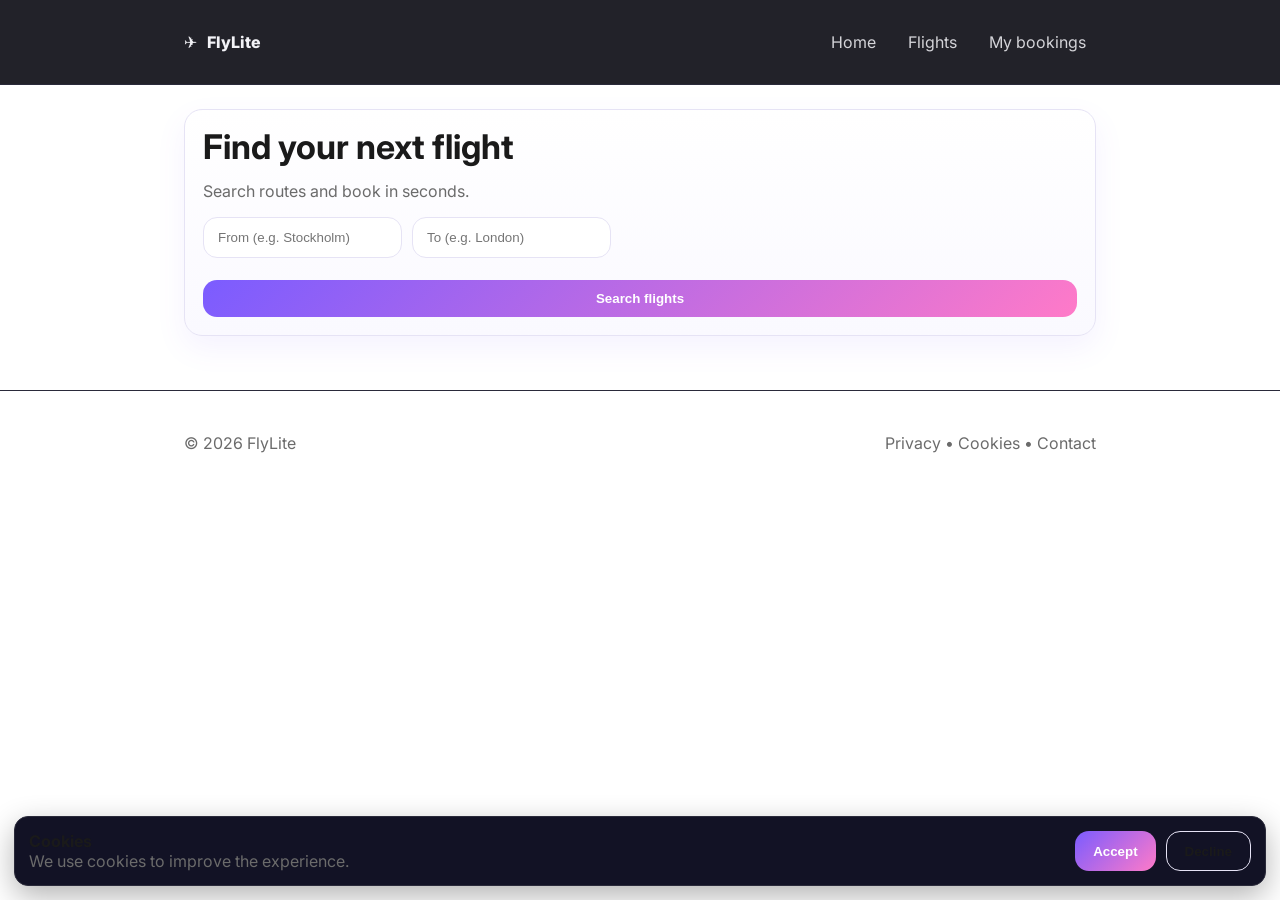
<file: FlightBookingSystem/FlightBookingSystem/wwwroot/index.html>
﻿<!DOCTYPE html>
<html lang="en">
<head>
    <meta charset="UTF-8" />
    <meta name="viewport" content="width=device-width, initial-scale=1.0" />
    <title>FlyLite</title>
    <link rel="stylesheet" href="styles.css">
</head>
<body>

    <header class="site-header">
        <div class="container header-inner">
            <div class="brand">✈️ <span>FlyLite</span></div>
            <nav class="nav">
                <a href="index.html">Home</a>
                <a href="flights.html">Flights</a>
                <a href="bookings.html">My bookings</a>
            </nav>
        </div>
    </header>

    <main class="container">
        <section class="hero card">
            <h1 class="hero-title">Find your next flight</h1>
            <p class="muted">Search routes and book in seconds.</p>

            <form id="homeSearchForm" class="hero-form">
                <input id="homeFrom" class="input" placeholder="From (e.g. Stockholm)" />
                <input id="homeTo" class="input" placeholder="To (e.g. London)" />
                <button class="btn" type="submit">Search flights</button>
            </form>
        </section>
    </main>

    <footer class="site-footer">
        <div class="container footer-inner">
            <span class="muted">© <span id="year"></span> FlyLite</span>
            <span class="muted">Privacy • Cookies • Contact</span>
        </div>
    </footer>

    <!-- Cookie banner -->
    <div id="cookieBanner" class="cookie-banner hidden">
        <div>
            <strong>Cookies</strong>
            <div class="muted">We use cookies to improve the experience.</div>
        </div>
        <div class="cookie-actions">
            <button id="acceptCookies" class="btn">Accept</button>
            <button id="declineCookies" class="btn btn-ghost">Decline</button>
        </div>
    </div>

    <script src="app.js"></script>
</body>
</html>
</file>
<file: FlightBookingSystem/FlightBookingSystem/wwwroot/styles.css>
﻿
@import url('https://fonts.googleapis.com/css2?family=Inter:wght@300;400;500;600;700&display=swap');


:root {
    --bg: #ffffff;
    --card: #faf9ff;
    --primary: #7b5cff; /* soft purple */
    --primary-soft: #f2efff;
    --accent: #ff7ac8; /* pink accent */

    --text: #1a1a1a;
    --muted: #6b6b6b;
    --border: #e6e3f5;
}


* {
    box-sizing: border-box;
}

body {
    margin: 0;
    font-family: 'Inter', system-ui, sans-serif;
    background: var(--bg);
    color: var(--text);
}


.container {
    max-width: 960px;
    margin: 0 auto;
    padding: 24px;
}

.header h1 {
    margin: 0;
    font-size: 32px;
}

.header p {
    margin: 6px 0 0;
    opacity: 0.8;
}

.controls {
    display: flex;
    gap: 10px;
    margin: 18px 0;
    flex-wrap: wrap;
}

.input {
    padding: 12px 14px;
    border-radius: 14px;
    border: 1px solid var(--border);
    background: white;
    color: var(--text);
    outline: none;
    transition: border 0.15s ease, box-shadow 0.15s ease;
}

    .input:focus {
        border-color: var(--primary);
        box-shadow: 0 0 0 3px var(--primary-soft);
    }


.btn {
    padding: 11px 18px;
    border-radius: 14px;
    border: 0;
    background: linear-gradient(135deg, var(--primary), var(--accent));
    color: white;
    cursor: pointer;
    font-weight: 600;
    transition: transform 0.15s ease, box-shadow 0.15s ease;
}

    .btn:hover {
        transform: translateY(-1px);
        box-shadow: 0 8px 20px rgba(255, 122, 200, 0.3);
    }

.btn-ghost {
    background: transparent;
    border: 1px solid var(--border);
    color: var(--text);
}

.status {
    margin: 10px 0 18px;
    min-height: 20px;
    opacity: 0.9;
}

.grid {
    display: grid;
    gap: 12px;
    grid-template-columns: repeat(auto-fill, minmax(250px, 1fr));
}

.card {
    background: var(--card);
    border: 1px solid var(--border);
    border-radius: 18px;
    padding: 18px;
    box-shadow: 0 12px 30px rgba(123, 92, 255, 0.08);
    transition: transform 0.2s ease, box-shadow 0.2s ease;
}

.card:hover {
        transform: translateY(-2px);
        box-shadow: 0 18px 40px rgba(123, 92, 255, 0.12);
    
        }

.row {
    display: flex;
    justify-content: space-between;
    gap: 10px;
}

.big {
    font-size: 18px;
    font-weight: 700;
}

.muted {
    color: var(--muted);
}

.tag {
    padding: 4px 8px;
    border-radius: 999px;
    border: 1px solid var(--border);
    font-size: 12px;
    background: var(--primary-soft);
    color: var(--primary);
}

.card button {
    margin-top: 12px;
    width: 100%;
}
.site-header {
    background: white;
    border-bottom: 1px solid var(--border);
}


.header-inner {
    display: flex;
    align-items: center;
    justify-content: space-between;
    gap: 16px;
    padding: 14px 0;
}

.brand {
    display: flex;
    align-items: center;
    gap: 10px;
    text-decoration: none;
    color: #f3f3f7;
}

.logo {
    font-size: 18px;
}

.brand-name {
    font-weight: 800;
    letter-spacing: 0.2px;
}

.nav {
    display: flex;
    gap: 12px;
    flex-wrap: wrap;
}

.nav-link {
    text-decoration: none;
    color: #f3f3f7;
    opacity: 0.85;
    padding: 8px 10px;
    border-radius: 10px;
    border: 1px solid transparent;
}

    .nav-link:hover {
        opacity: 1;
        border-color: #2a2a3a;
        background: #121225;
    }

.site-footer {
    border-top: 1px solid var(--border);
    background: white;
}

.footer-inner {
    display: flex;
    align-items: center;
    justify-content: space-between;
    gap: 14px;
    flex-wrap: wrap;
}

.footer-links {
    display: flex;
    gap: 12px;
}

.cookie-banner {
    position: fixed;
    left: 14px;
    right: 14px;
    bottom: 14px;
    background: #121225;
    border: 1px solid #2a2a3a;
    border-radius: 14px;
    padding: 14px;
    z-index: 999;
    box-shadow: 0 10px 30px rgba(0,0,0,0.3);
}

.cookie-content {
    display: flex;
    gap: 14px;
    align-items: center;
    justify-content: space-between;
    flex-wrap: wrap;
}

.cookie-actions {
    display: flex;
    gap: 10px;
}

.hidden {
    display: none;
}
.hero {
    background: linear-gradient(180deg, #ffffff 0%, #faf9ff 100%);
}

.hero-card {
    border: 1px solid #2a2a3a;
    background: linear-gradient(180deg, #121225 0%, #0f0f1f 100%);
    border-radius: 18px;
    padding: 18px;
}

.hero-title {
    margin: 0;
    font-size: 34px;
    line-height: 1.1;
}

.hero-sub {
    margin: 10px 0 0;
}

.hero-search {
    margin-top: 16px;
    display: grid;
    grid-template-columns: 1fr 1fr 1fr auto;
    gap: 10px;
}

.field {
    display: flex;
    flex-direction: column;
    gap: 6px;
}

.label {
    font-size: 12px;
    opacity: 0.8;
}

.hero-btn {
    align-self: end;
}

.hero-mini {
    margin-top: 12px;
}

@media (max-width: 900px) {
    .hero-search {
        grid-template-columns: 1fr;
    }

    .hero-btn {
        width: 100%;
    }
}

.container {
    max-width: 960px;
    margin: 0 auto;
    padding: 24px;
}

.site-header {
    position: sticky;
    top: 0;
    z-index: 10;
    background: rgba(11, 11, 18, 0.9);
    border-bottom: 1px solid #2a2a3a;
    backdrop-filter: blur(10px);
}

.header-inner {
    display: flex;
    justify-content: space-between;
    align-items: center;
    gap: 12px;
}

.brand {
    font-weight: 800;
    display: flex;
    gap: 10px;
    align-items: center;
}

.nav {
    display: flex;
    gap: 12px;
    flex-wrap: wrap;
}

    .nav a {
        color: #f3f3f7;
        text-decoration: none;
        opacity: 0.85;
        padding: 8px 10px;
        border-radius: 10px;
    }

        .nav a:hover {
            opacity: 1;
            background: #121225;
            border: 1px solid #2a2a3a;
        }

.site-footer {
    border-top: 1px solid #2a2a3a;
    padding: 18px 0;
    margin-top: 30px;
}

.footer-inner {
    display: flex;
    justify-content: space-between;
    gap: 12px;
    flex-wrap: wrap;
}

.hero-title {
    margin: 0;
    font-size: 34px;
}

.hero-form {
    margin-top: 14px;
    display: flex;
    gap: 10px;
    flex-wrap: wrap;
}

.cookie-banner {
    position: fixed;
    left: 14px;
    right: 14px;
    bottom: 14px;
    background: #121225;
    border: 1px solid #2a2a3a;
    border-radius: 14px;
    padding: 14px;
    display: flex;
    justify-content: space-between;
    gap: 12px;
    flex-wrap: wrap;
}

.cookie-actions {
    display: flex;
    gap: 10px;
}

.hidden {
    display: none;
}
</file>
